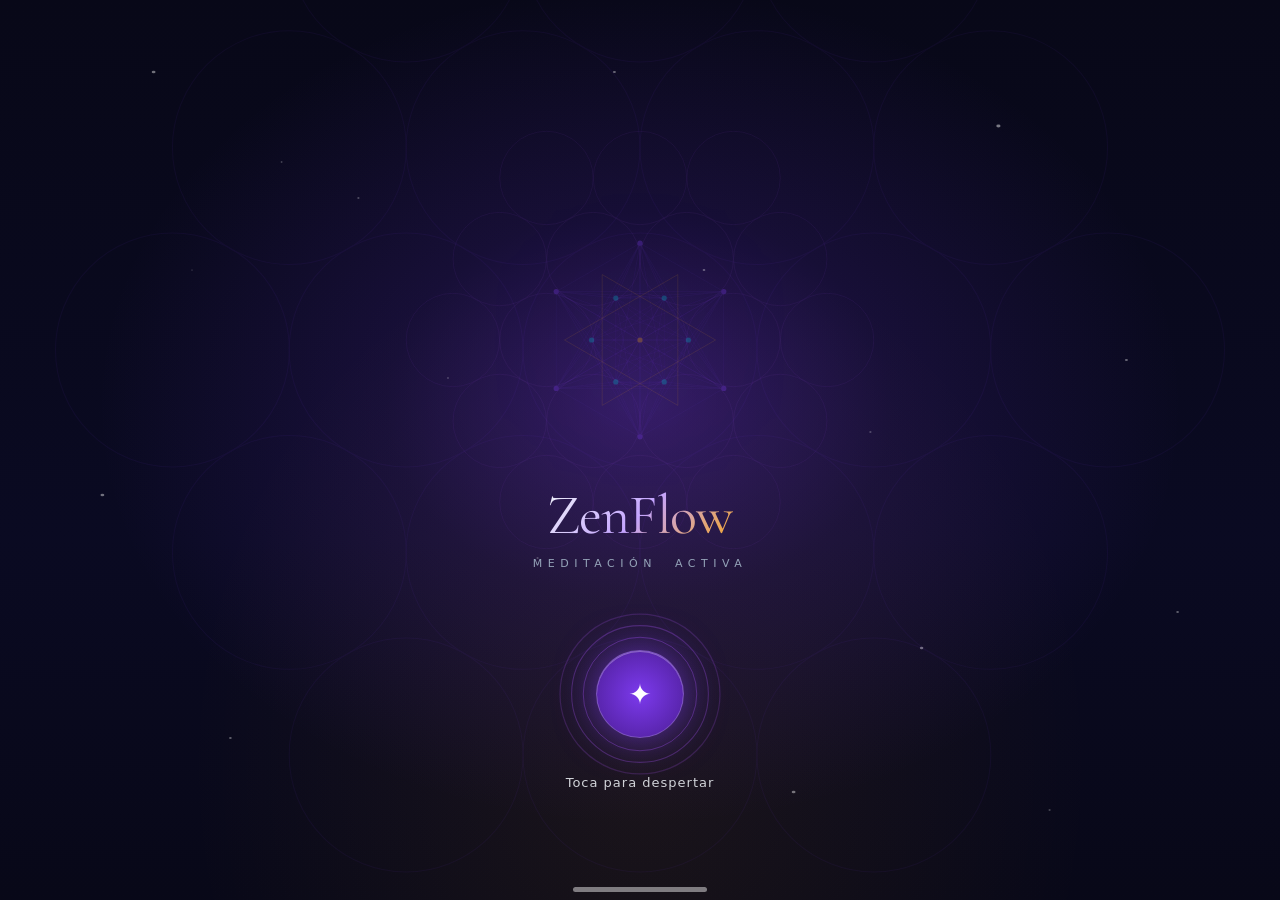
<file: index.html>
<!DOCTYPE html>
<html lang="es">
<head>
  <meta charset="UTF-8">
  <meta name="viewport" content="width=device-width, initial-scale=1.0, viewport-fit=cover">
  <meta name="theme-color" content="#080818">
  <meta name="description" content="ZenFlow — Tu compañero de meditación activa">
  <meta name="apple-mobile-web-app-capable" content="yes">
  <meta name="apple-mobile-web-app-status-bar-style" content="black-translucent">
  <meta name="apple-mobile-web-app-title" content="ZenFlow">
  <meta name="mobile-web-app-capable" content="yes">
  <link rel="manifest" href="manifest.json">
  <link rel="apple-touch-icon" href="icons/icon-192.png">
  <link rel="icon" type="image/svg+xml" href="icons/icon.svg">
  <link rel="preconnect" href="https://fonts.googleapis.com">
  <link rel="preconnect" href="https://fonts.gstatic.com" crossorigin>
  <link href="https://fonts.googleapis.com/css2?family=Cormorant+Garamond:ital,wght@0,300;0,400;0,500;0,600;1,400;1,500&display=swap" rel="stylesheet">
  <title>ZenFlow — Meditación Activa</title>
  <link rel="stylesheet" href="css/style.css">
</head>
<body>

<!-- ============================================================
     SPLASH
     ============================================================ -->
<div id="splash" class="splash">
  <!-- Background gradients via CSS class -->
  <div class="zbg zbg--splash"></div>
  <!-- Stars layer -->
  <svg class="stars-layer" viewBox="0 0 100 100" preserveAspectRatio="none">
    <circle cx="12" cy="8"  r="0.15" fill="#fff" opacity="0.6"/>
    <circle cx="28" cy="22" r="0.09" fill="#fff" opacity="0.5"/>
    <circle cx="78" cy="14" r="0.165" fill="#fff" opacity="0.65"/>
    <circle cx="55" cy="30" r="0.105" fill="#fff" opacity="0.49"/>
    <circle cx="88" cy="40" r="0.12" fill="#fff" opacity="0.54"/>
    <circle cx="8"  cy="55" r="0.15" fill="#fff" opacity="0.6"/>
    <circle cx="42" cy="62" r="0.09" fill="#fff" opacity="0.46"/>
    <circle cx="72" cy="72" r="0.135" fill="#fff" opacity="0.57"/>
    <circle cx="18" cy="82" r="0.105" fill="#fff" opacity="0.5"/>
    <circle cx="62" cy="88" r="0.15" fill="#fff" opacity="0.6"/>
    <circle cx="35" cy="42" r="0.075" fill="#fff" opacity="0.43"/>
    <circle cx="92" cy="68" r="0.105" fill="#fff" opacity="0.5"/>
    <circle cx="22" cy="18" r="0.075" fill="#fff" opacity="0.43"/>
    <circle cx="68" cy="48" r="0.09" fill="#fff" opacity="0.46"/>
    <circle cx="48" cy="8"  r="0.12" fill="#fff" opacity="0.54"/>
    <circle cx="82" cy="90" r="0.09" fill="#fff" opacity="0.46"/>
    <circle cx="15" cy="30" r="0.06" fill="#fff" opacity="0.39"/>
    <circle cx="50" cy="75" r="0.09" fill="#fff" opacity="0.46"/>
  </svg>
  <!-- Flower of Life — subtle background -->
  <div class="fol-wrap fol-splash" id="fol-splash"></div>
  <!-- Mandala + MetatronCube -->
  <div class="splash-geo">
    <div class="splash-mandala-wrap">
      <div class="splash-mandala-svg" id="splash-mandala-svg"></div>
      <div class="splash-metatron-svg anim-rotate-60" id="splash-metatron-svg"></div>
    </div>
  </div>
  <!-- Logo -->
  <div class="splash-logo">
    <div class="splash-title">ZenFlow</div>
    <div class="splash-subtitle">Meditación&nbsp;&nbsp;Activa</div>
  </div>
  <!-- CTA -->
  <div class="splash-cta">
    <button id="btn-despertar" class="cta-btn" aria-label="Iniciar meditación">
      <span class="cta-ring ring-1"></span>
      <span class="cta-ring ring-2"></span>
      <span class="cta-ring ring-3"></span>
      <span class="cta-inner">✦</span>
    </button>
    <div class="cta-label">Toca para despertar</div>
  </div>
  <div class="home-indicator"></div>
</div>

<!-- ============================================================
     APP
     ============================================================ -->
<div id="app" class="app hidden">

  <!-- ── HOME ─────────────────────────────────────── -->
  <div id="screen-home" class="screen active" data-screen="home">
    <div class="screen-scroll">
      <div class="zbg zbg--home"></div>
      <svg class="stars-layer" viewBox="0 0 100 100" preserveAspectRatio="none">
        <circle cx="12" cy="8" r="0.15" fill="#fff" opacity="0.5"/><circle cx="78" cy="14" r="0.165" fill="#fff" opacity="0.55"/>
        <circle cx="88" cy="40" r="0.12" fill="#fff" opacity="0.44"/><circle cx="72" cy="72" r="0.135" fill="#fff" opacity="0.47"/>
        <circle cx="35" cy="42" r="0.075" fill="#fff" opacity="0.38"/><circle cx="92" cy="68" r="0.105" fill="#fff" opacity="0.4"/>
        <circle cx="48" cy="8"  r="0.12" fill="#fff" opacity="0.44"/><circle cx="82" cy="90" r="0.09" fill="#fff" opacity="0.36"/>
      </svg>

      <!-- Header -->
      <header class="home-header">
        <div class="home-header-left">
          <div class="date-label" id="date-label"></div>
          <div class="grad-title grad-title--34" id="greeting"></div>
        </div>
        <div class="home-header-right">
          <button class="settings-btn" id="btn-settings" title="Configuración de voz">
            <svg width="18" height="18" viewBox="0 0 24 24" fill="none">
              <circle cx="12" cy="12" r="3" stroke="currentColor" stroke-width="1.6"/>
              <path d="M19.4 15a1.65 1.65 0 0 0 .33 1.82l.06.06a2 2 0 0 1-2.83 2.83l-.06-.06a1.65 1.65 0 0 0-1.82-.33 1.65 1.65 0 0 0-1 1.51V21a2 2 0 0 1-4 0v-.09A1.65 1.65 0 0 0 9 19.4a1.65 1.65 0 0 0-1.82.33l-.06.06a2 2 0 0 1-2.83-2.83l.06-.06A1.65 1.65 0 0 0 4.68 15a1.65 1.65 0 0 0-1.51-1H3a2 2 0 0 1 0-4h.09A1.65 1.65 0 0 0 4.6 9a1.65 1.65 0 0 0-.33-1.82l-.06-.06a2 2 0 0 1 2.83-2.83l.06.06A1.65 1.65 0 0 0 9 4.68a1.65 1.65 0 0 0 1-1.51V3a2 2 0 0 1 4 0v.09a1.65 1.65 0 0 0 1 1.51 1.65 1.65 0 0 0 1.82-.33l.06-.06a2 2 0 0 1 2.83 2.83l-.06.06A1.65 1.65 0 0 0 19.4 9a1.65 1.65 0 0 0 1.51 1H21a2 2 0 0 1 0 4h-.09a1.65 1.65 0 0 0-1.51 1z" stroke="currentColor" stroke-width="1.6" stroke-linecap="round" stroke-linejoin="round"/>
            </svg>
          </button>
          <button class="streak-pill" id="streak-badge" title="Tu racha">
            <span class="streak-fire">🔥</span>
            <span id="streak-count" class="streak-num">0</span>
          </button>
        </div>
      </header>

      <!-- Sacred geometry centerpiece -->
      <div class="home-geo-wrap">
        <div class="home-geo" id="home-geo">
          <!-- Canvas for audio reactivity -->
          <canvas id="mandala-canvas" class="home-canvas"></canvas>
          <!-- Mandala SVG (semi-transparent layer) -->
          <div class="home-mandala-svg" id="home-mandala-svg"></div>
          <!-- MetatronCube SVG (top layer, slow rotation) -->
          <div class="home-metatron-svg anim-rotate-60" id="home-metatron-svg"></div>
        </div>
        <div class="geo-hint">Toca para resonar</div>
      </div>

      <!-- SOS -->
      <div class="px-22">
        <button class="sos-card" id="btn-sos">
          <div class="sos-icon-wrap">⚡</div>
          <div class="sos-text">
            <div class="sos-title">Alivio Urgente</div>
            <div class="sos-sub">3 min · Respiración de emergencia</div>
          </div>
          <div class="sos-arrow">→</div>
        </button>
      </div>

      <!-- Modo Dormir -->
      <div class="px-22 mt-12">
        <button class="sleep-card" id="btn-sleep-mode">
          <div class="sleep-icon-wrap">🌙</div>
          <div class="sos-text">
            <div class="sos-title">Modo Dormir</div>
            <div class="sos-sub">Sonidos · Temporizador · Yoga Nidra</div>
          </div>
          <div class="sleep-arrow">→</div>
        </button>
      </div>

      <!-- Quick sessions -->
      <div class="px-22 mt-18">
        <div class="section-row">
          <div class="section-label">Sesiones rápidas</div>
          <button class="see-all" data-nav="sessions">Ver todas</button>
        </div>
        <div class="quick-grid" id="quick-grid"></div>
      </div>

      <!-- Ambient sound pills -->
      <div class="mt-18">
        <div class="section-label px-22">Ambiente sonoro</div>
        <div class="ambient-scroll" id="ambient-pills"></div>
      </div>

      <div style="height:16px"></div>
    </div>
  </div>

  <!-- ── SESSIONS ──────────────────────────────────── -->
  <div id="screen-sessions" class="screen" data-screen="sessions">
    <div class="screen-scroll">
      <div class="zbg zbg--sessions"></div>
      <svg class="stars-layer" viewBox="0 0 100 100" preserveAspectRatio="none">
        <circle cx="78" cy="14" r="0.165" fill="#fff" opacity="0.5"/><circle cx="28" cy="22" r="0.09" fill="#fff" opacity="0.4"/>
        <circle cx="88" cy="40" r="0.12" fill="#fff" opacity="0.44"/><circle cx="62" cy="88" r="0.15" fill="#fff" opacity="0.5"/>
      </svg>

      <div class="px-22 pt-8">
        <div class="grad-title grad-title--38">Sesiones</div>
        <div class="page-sub">Elige tu práctica</div>
      </div>

      <div class="filter-row" id="filter-row">
        <button class="filter-pill active" data-filter="all">Todas</button>
        <button class="filter-pill" data-filter="short">Cortas</button>
        <button class="filter-pill" data-filter="long">Largas</button>
        <button class="filter-pill" data-filter="stress">Estrés</button>
      </div>

      <div class="sessions-grid px-22" id="sessions-grid"></div>
      <div style="height:16px"></div>
    </div>
  </div>

  <!-- ── ACTIVE SESSION (fullscreen) ──────────────── -->
  <div id="screen-active" class="screen screen-full" data-screen="active">
    <div class="zbg zbg--session"></div>
    <canvas id="session-bg-canvas" class="session-bg-canvas"></canvas>

    <!-- Mood gate -->
    <div class="mood-gate" id="mood-gate">
      <div class="mood-gate-inner">
        <div class="session-preview-icon" id="session-preview-icon">🧘</div>
        <div class="grad-title grad-title--28" id="session-preview-name"></div>
        <div class="session-preview-desc" id="session-preview-desc"></div>
        <div class="mood-gate-q">
          <div class="mood-q-label">¿Cómo llegas ahora?</div>
          <div class="mood-bar" id="mood-pre"></div>
        </div>
        <button class="btn-start" id="btn-start">Comenzar →</button>
        <button class="btn-voice-config" id="btn-voice-config" title="Configurar voz premium">
          <span id="voice-config-icon">⚙</span> <span id="voice-config-label">Voz</span>
        </button>
      </div>
    </div>

    <!-- Session UI -->
    <div class="session-ui hidden" id="session-ui">
      <button class="btn-close" id="btn-close">
        <svg width="14" height="14" viewBox="0 0 14 14"><path d="M1 1l12 12M13 1L1 13" stroke="#f1f5f9" stroke-width="1.6" stroke-linecap="round"/></svg>
      </button>

      <button class="btn-voice" id="btn-voice" title="Activar/silenciar voz narrada" aria-label="Voz narrada">
        <svg class="ico-voice-on" width="18" height="18" viewBox="0 0 24 24" fill="none">
          <path d="M4 10v4h3l5 4V6L7 10H4z" stroke="currentColor" stroke-width="1.6" stroke-linejoin="round" fill="currentColor" fill-opacity="0.3"/>
          <path d="M16 8c1.5 1.2 2.4 2.6 2.4 4S17.5 14.8 16 16" stroke="currentColor" stroke-width="1.6" stroke-linecap="round"/>
          <path d="M19 5.5c2.3 1.8 3.7 4 3.7 6.5s-1.4 4.7-3.7 6.5" stroke="currentColor" stroke-width="1.6" stroke-linecap="round"/>
        </svg>
        <svg class="ico-voice-off hidden" width="18" height="18" viewBox="0 0 24 24" fill="none">
          <path d="M4 10v4h3l5 4V6L7 10H4z" stroke="currentColor" stroke-width="1.6" stroke-linejoin="round" fill="currentColor" fill-opacity="0.3"/>
          <path d="M16 9l5 6M21 9l-5 6" stroke="currentColor" stroke-width="1.6" stroke-linecap="round"/>
        </svg>
      </button>

      <div class="session-top-bar">
        <div class="session-name-label" id="active-session-name"></div>
        <div class="prog-track">
          <div class="prog-fill" id="prog-fill"></div>
        </div>
      </div>

      <!-- Flower of Life backdrop (inscribed in breath zone) -->
      <div class="fol-session-wrap" id="fol-session"></div>

      <div class="breath-zone">
        <div class="breath-outer" id="breath-outer">
          <!-- MetatronCube inscribed inside circle -->
          <div class="breath-metatron" id="breath-metatron"></div>
          <div class="breath-circle" id="breath-circle">
            <div class="breath-highlight"></div>
            <div class="breath-phase" id="breath-phase">INHALA</div>
            <div class="breath-num" id="breath-num">4</div>
          </div>
        </div>
      </div>

      <div class="instruction-card" id="instruction-card">
        <p class="instruction-text" id="instruction-text"></p>
      </div>

      <!-- Circular timer -->
      <div class="timer-wrap">
        <svg class="timer-svg" viewBox="0 0 100 100">
          <defs>
            <linearGradient id="timerGrad" x1="0%" y1="0%" x2="100%" y2="100%">
              <stop offset="0%" stop-color="#7c3aed"/>
              <stop offset="100%" stop-color="#06b6d4"/>
            </linearGradient>
          </defs>
          <circle class="timer-track" cx="50" cy="50" r="44"/>
          <circle class="timer-arc" id="timer-arc" cx="50" cy="50" r="44"
            stroke-dasharray="276.46" stroke-dashoffset="0"
            transform="rotate(-90 50 50)"/>
          <text x="50" y="47" text-anchor="middle" class="timer-time" id="timer-text">0:00</text>
          <text x="50" y="62" text-anchor="middle" class="timer-restante">RESTANTE</text>
        </svg>
      </div>

      <!-- Controls -->
      <div class="session-controls">
        <button class="ctrl-play" id="btn-pause-session" title="Pausar/Reanudar">
          <svg width="18" height="18" viewBox="0 0 18 18"><rect x="2" y="2" width="4.5" height="14" rx="1" fill="#fff"/><rect x="11.5" y="2" width="4.5" height="14" rx="1" fill="#fff"/></svg>
        </button>
        <div class="audio-bars-pill">
          <canvas id="viz-canvas" width="180" height="36"></canvas>
        </div>
        <button class="ctrl-skip" id="btn-skip-step" title="Siguiente paso">
          <svg width="16" height="16" viewBox="0 0 16 16"><path d="M2 2l8 6-8 6V2z" fill="#f1f5f9"/><rect x="11.5" y="2" width="2.5" height="12" rx="0.5" fill="#f1f5f9"/></svg>
        </button>
      </div>
    </div>

    <!-- Session complete -->
    <div class="session-complete hidden" id="session-complete">
      <canvas id="confetti-canvas" class="confetti-canvas"></canvas>
      <!-- Metatron behind modal -->
      <div class="complete-metatron" id="complete-metatron"></div>
      <div class="complete-modal">
        <div class="complete-emoji">🙏</div>
        <div class="grad-title grad-title--32">¡Sesión completada!</div>
        <div class="complete-sub">Has cultivado un momento de paz</div>
        <div class="complete-stats">
          <div class="cstat">
            <div class="cstat-num grad-gold" id="c-minutes">0</div>
            <div class="cstat-lbl">MINUTOS</div>
          </div>
          <div class="cstat-sep"></div>
          <div class="cstat">
            <div class="cstat-num grad-gold" id="c-streak">0</div>
            <div class="cstat-lbl">DÍAS SEGUIDOS</div>
          </div>
        </div>
        <div class="mood-q-label italic mt-22">¿Cómo te sientes ahora?</div>
        <div class="mood-bar mt-12" id="mood-post"></div>
        <div class="mood-result hidden" id="mood-result"></div>
        <button class="btn-continue" id="btn-finish">Continuar ✨</button>
      </div>
    </div>
  </div>

  <!-- ── SOUNDS ─────────────────────────────────────── -->
  <div id="screen-sounds" class="screen" data-screen="sounds">
    <div class="screen-scroll">
      <div class="zbg zbg--sounds"></div>
      <svg class="stars-layer" viewBox="0 0 100 100" preserveAspectRatio="none">
        <circle cx="55" cy="30" r="0.105" fill="#fff" opacity="0.44"/><circle cx="18" cy="82" r="0.105" fill="#fff" opacity="0.4"/>
        <circle cx="92" cy="68" r="0.105" fill="#fff" opacity="0.4"/><circle cx="48" cy="8" r="0.12" fill="#fff" opacity="0.44"/>
      </svg>

      <div class="px-22 pt-8">
        <div class="grad-title grad-title--38">Sonidos</div>
        <div class="page-sub">Crea tu propio ambiente</div>
      </div>

      <!-- Freq visualizer -->
      <div class="freq-viz-wrap">
        <div class="freq-viz-svg" id="freq-viz-svg"></div>
      </div>

      <!-- Nature grid -->
      <div class="px-22">
        <div class="section-label mb-8">Naturaleza &amp; Ambiente</div>
        <div class="nature-grid" id="sounds-grid"></div>
      </div>

      <!-- Binaural -->
      <div class="px-22 mt-12">
        <div class="binaural-header">
          <div class="section-label">Beats binaurales</div>
          <div class="binaural-pill">🎧 Usa auriculares</div>
        </div>
        <div class="binaural-list" id="binaural-grid"></div>
      </div>

      <!-- Volume -->
      <div class="px-22 mt-12">
        <div class="vol-header">
          <div class="section-label">Volumen maestro</div>
          <div class="vol-pct" id="vol-pct">70%</div>
        </div>
        <div class="vol-track-wrap">
          <div class="vol-track">
            <div class="vol-fill" id="vol-fill" style="width:70%"></div>
            <div class="vol-thumb" id="vol-thumb" style="left:calc(70% - 9px)"></div>
          </div>
          <input type="range" id="master-vol" class="vol-input" min="0" max="100" value="70">
        </div>
      </div>

      <div style="height:24px"></div>
    </div>
  </div>

  <!-- ── PROGRESS ───────────────────────────────────── -->
  <div id="screen-progress" class="screen" data-screen="progress">
    <div class="screen-scroll">
      <div class="zbg zbg--progress"></div>
      <svg class="stars-layer" viewBox="0 0 100 100" preserveAspectRatio="none">
        <circle cx="12" cy="8" r="0.15" fill="#fff" opacity="0.5"/><circle cx="62" cy="88" r="0.15" fill="#fff" opacity="0.5"/>
        <circle cx="42" cy="62" r="0.09" fill="#fff" opacity="0.4"/><circle cx="82" cy="90" r="0.09" fill="#fff" opacity="0.36"/>
      </svg>

      <div class="px-22 pt-8">
        <div class="grad-title grad-title--38">Tu Progreso</div>
        <div class="page-sub" id="progress-subtitle">Mayo · Una práctica constante</div>
      </div>

      <div class="stats-grid px-22 mt-18">
        <div class="stat-card">
          <div class="stat-card-top"><div class="section-label">Racha</div><span class="stat-ico">🔥</span></div>
          <div class="stat-num grad-gold-violet" id="p-streak">0</div>
          <div class="stat-sub">días</div>
        </div>
        <div class="stat-card">
          <div class="stat-card-top"><div class="section-label">Minutos</div><span class="stat-ico">⏱</span></div>
          <div class="stat-num grad-gold-violet" id="p-time">0</div>
          <div class="stat-sub">totales</div>
        </div>
        <div class="stat-card">
          <div class="stat-card-top"><div class="section-label">Sesiones</div><span class="stat-ico">🧘</span></div>
          <div class="stat-num grad-gold-violet" id="p-sessions">0</div>
          <div class="stat-sub">completas</div>
        </div>
        <div class="stat-card">
          <div class="stat-card-top"><div class="section-label">Ánimo</div><span class="stat-ico">😌</span></div>
          <div class="stat-num grad-gold-violet" id="p-mood">—</div>
          <div class="stat-sub">este mes</div>
        </div>
      </div>

      <div class="px-22 mt-18">
        <div class="section-label mb-10">Logros</div>
        <div class="badges-grid" id="achievements-grid"></div>
      </div>

      <div class="px-22 mt-18">
        <div class="section-label mb-10">Historial reciente</div>
        <div class="history-list" id="history-list">
          <div class="empty-msg">Aún no hay sesiones. ¡Empieza hoy!</div>
        </div>
      </div>

      <div style="height:24px"></div>
    </div>
  </div>

  <!-- ── SLEEP MODE (fullscreen overlay) ────────────── -->
  <div id="screen-sleep" class="screen screen-full sleep-screen" data-screen="sleep">
    <div class="zbg zbg--sleep"></div>
    <svg class="stars-layer stars-dense" viewBox="0 0 100 100" preserveAspectRatio="none">
      <circle cx="8"  cy="6"  r="0.12" fill="#fff" opacity="0.5"/>
      <circle cx="22" cy="14" r="0.08" fill="#fff" opacity="0.4"/>
      <circle cx="38" cy="9"  r="0.15" fill="#fff" opacity="0.6"/>
      <circle cx="55" cy="18" r="0.09" fill="#fff" opacity="0.45"/>
      <circle cx="72" cy="7"  r="0.13" fill="#fff" opacity="0.55"/>
      <circle cx="88" cy="16" r="0.10" fill="#fff" opacity="0.5"/>
      <circle cx="14" cy="28" r="0.07" fill="#fff" opacity="0.35"/>
      <circle cx="42" cy="32" r="0.11" fill="#fff" opacity="0.5"/>
      <circle cx="65" cy="38" r="0.08" fill="#fff" opacity="0.4"/>
      <circle cx="92" cy="44" r="0.12" fill="#fff" opacity="0.55"/>
      <circle cx="6"  cy="55" r="0.10" fill="#fff" opacity="0.45"/>
      <circle cx="28" cy="62" r="0.07" fill="#fff" opacity="0.35"/>
      <circle cx="48" cy="58" r="0.13" fill="#fff" opacity="0.6"/>
      <circle cx="72" cy="65" r="0.09" fill="#fff" opacity="0.45"/>
      <circle cx="86" cy="72" r="0.08" fill="#fff" opacity="0.4"/>
      <circle cx="18" cy="78" r="0.11" fill="#fff" opacity="0.5"/>
      <circle cx="38" cy="85" r="0.07" fill="#fff" opacity="0.35"/>
      <circle cx="58" cy="92" r="0.12" fill="#fff" opacity="0.55"/>
      <circle cx="80" cy="88" r="0.09" fill="#fff" opacity="0.45"/>
      <circle cx="95" cy="95" r="0.10" fill="#fff" opacity="0.5"/>
    </svg>

    <!-- Cerrar -->
    <button class="btn-close sleep-close" id="btn-sleep-close" aria-label="Cerrar">
      <svg width="14" height="14" viewBox="0 0 14 14"><path d="M1 1l12 12M13 1L1 13" stroke="#f1f5f9" stroke-width="1.6" stroke-linecap="round"/></svg>
    </button>

    <div class="sleep-scroll">
      <!-- Header -->
      <div class="sleep-header">
        <div class="sleep-moon" id="sleep-moon">🌙</div>
        <div class="grad-title grad-title--32">Buenas noches</div>
        <div class="sleep-sub" id="sleep-sub">Elige cómo quieres dormir hoy</div>
      </div>

      <!-- Mezclas de sonido -->
      <div class="px-22 mt-22">
        <div class="section-label mb-10">Mezclas para dormir</div>
        <div class="sleep-mix-grid" id="sleep-mix-grid"></div>
      </div>

      <!-- Temporizador -->
      <div class="px-22 mt-22">
        <div class="section-label mb-10">Temporizador de apagado</div>
        <div class="sleep-timer-row" id="sleep-timer-row">
          <button class="sleep-timer-pill" data-mins="0">∞</button>
          <button class="sleep-timer-pill" data-mins="15">15</button>
          <button class="sleep-timer-pill active" data-mins="30">30</button>
          <button class="sleep-timer-pill" data-mins="45">45</button>
          <button class="sleep-timer-pill" data-mins="60">60</button>
          <button class="sleep-timer-pill" data-mins="90">90</button>
        </div>
        <div class="sleep-timer-hint">Los sonidos se desvanecerán suavemente en el último minuto</div>
        <div class="sleep-countdown hidden" id="sleep-countdown">
          <span class="sleep-countdown-icon">⏳</span>
          <span class="sleep-countdown-text" id="sleep-countdown-text">--:--</span>
        </div>
      </div>

      <!-- Sesiones guiadas -->
      <div class="px-22 mt-22">
        <div class="section-label mb-10">Sesiones guiadas</div>
        <div class="sleep-sessions">
          <button class="sleep-session-card" data-session="yoganidra">
            <span class="sleep-session-icon">🌌</span>
            <div class="sleep-session-info">
              <span class="sleep-session-name">Yoga Nidra</span>
              <span class="sleep-session-meta">25 min · Sueño consciente</span>
            </div>
            <span class="sleep-session-arrow">→</span>
          </button>
          <button class="sleep-session-card" data-session="cuento">
            <span class="sleep-session-icon">📖</span>
            <div class="sleep-session-info">
              <span class="sleep-session-name">Cuento para dormir</span>
              <span class="sleep-session-meta">15 min · Visualización</span>
            </div>
            <span class="sleep-session-arrow">→</span>
          </button>
          <button class="sleep-session-card" data-session="sueno">
            <span class="sleep-session-icon">🌙</span>
            <div class="sleep-session-info">
              <span class="sleep-session-name">Sueño profundo</span>
              <span class="sleep-session-meta">20 min · Relajación guiada</span>
            </div>
            <span class="sleep-session-arrow">→</span>
          </button>
        </div>
      </div>

      <div style="height:32px"></div>
    </div>
  </div>

  <!-- ── SETTINGS MODAL ───────────────────────────────── -->
  <div id="settings-modal" class="settings-modal hidden" role="dialog" aria-modal="true" aria-label="Configuración de voz">
    <div class="settings-backdrop" id="settings-backdrop"></div>
    <div class="settings-sheet">
      <div class="settings-header">
        <div class="settings-title">Voz narrada</div>
        <button class="settings-close" id="btn-settings-close" aria-label="Cerrar">
          <svg width="18" height="18" viewBox="0 0 24 24" fill="none">
            <path d="M18 6L6 18M6 6l12 12" stroke="currentColor" stroke-width="1.8" stroke-linecap="round"/>
          </svg>
        </button>
      </div>

      <div class="settings-section">
        <div class="settings-label">API Key de ElevenLabs</div>
        <div class="settings-hint">Voz humana y natural. Sin key usa la voz del sistema. <br><a class="settings-link" href="https://elevenlabs.io" target="_blank" rel="noopener">Crear cuenta gratis →</a></div>
        <input type="password" id="el-api-key-input" class="settings-input" placeholder="sk_xxxxxxxxxxxxxxxx" autocomplete="off" spellcheck="false">
      </div>

      <div class="settings-section">
        <div class="settings-label">ID de voz <span class="settings-optional">(opcional)</span></div>
        <div class="settings-hint">ID de tu voz en ElevenLabs. Por defecto: Sarah.</div>
        <input type="text" id="el-voice-id-input" class="settings-input" placeholder="EXAVITQu4vr4xnSDxMaL" autocomplete="off" spellcheck="false">
      </div>

      <div class="settings-actions">
        <button id="btn-test-voice" class="btn-test-voice">Probar voz</button>
        <button id="btn-save-settings" class="btn-save-settings">Guardar</button>
      </div>

      <div id="settings-status" class="settings-status hidden"></div>
    </div>
  </div>

  <!-- ── BOTTOM NAV (pill) ──────────────────────────── -->
  <nav class="bottom-nav-pill" id="bottom-nav">
    <button class="nav-item active" data-nav="home">
      <div class="nav-item-active-bar"></div>
      <svg width="22" height="22" viewBox="0 0 24 24" fill="none">
        <path d="M3 11l9-7 9 7v10a1 1 0 01-1 1h-5v-7H9v7H4a1 1 0 01-1-1V11z" stroke="currentColor" stroke-width="1.6" stroke-linejoin="round"/>
      </svg>
      <span>Inicio</span>
    </button>
    <button class="nav-item" data-nav="sessions">
      <div class="nav-item-active-bar"></div>
      <svg width="22" height="22" viewBox="0 0 24 24" fill="none">
        <circle cx="12" cy="12" r="9" stroke="currentColor" stroke-width="1.6"/>
        <circle cx="12" cy="12" r="3.2" stroke="currentColor" stroke-width="1.6"/>
      </svg>
      <span>Sesiones</span>
    </button>
    <button class="nav-item" data-nav="sounds">
      <div class="nav-item-active-bar"></div>
      <svg width="22" height="22" viewBox="0 0 24 24" fill="none">
        <path d="M4 10v4h3l5 4V6L7 10H4z" stroke="currentColor" stroke-width="1.6" stroke-linejoin="round"/>
        <path d="M16 8c1.5 1.2 2.4 2.6 2.4 4S17.5 14.8 16 16" stroke="currentColor" stroke-width="1.6" stroke-linecap="round"/>
      </svg>
      <span>Sonidos</span>
    </button>
    <button class="nav-item" data-nav="progress">
      <div class="nav-item-active-bar"></div>
      <svg width="22" height="22" viewBox="0 0 24 24" fill="none">
        <path d="M4 18l5-6 4 3 7-9" stroke="currentColor" stroke-width="1.6" stroke-linejoin="round" stroke-linecap="round"/>
      </svg>
      <span>Progreso</span>
    </button>
  </nav>

</div><!-- /app -->

<script src="js/audio.js"></script>
<script src="js/voice.js"></script>
<script src="js/animations.js"></script>
<script src="js/sessions.js"></script>
<script src="js/tracker.js"></script>
<script src="js/app.js"></script>
</body>
</html>
</file>
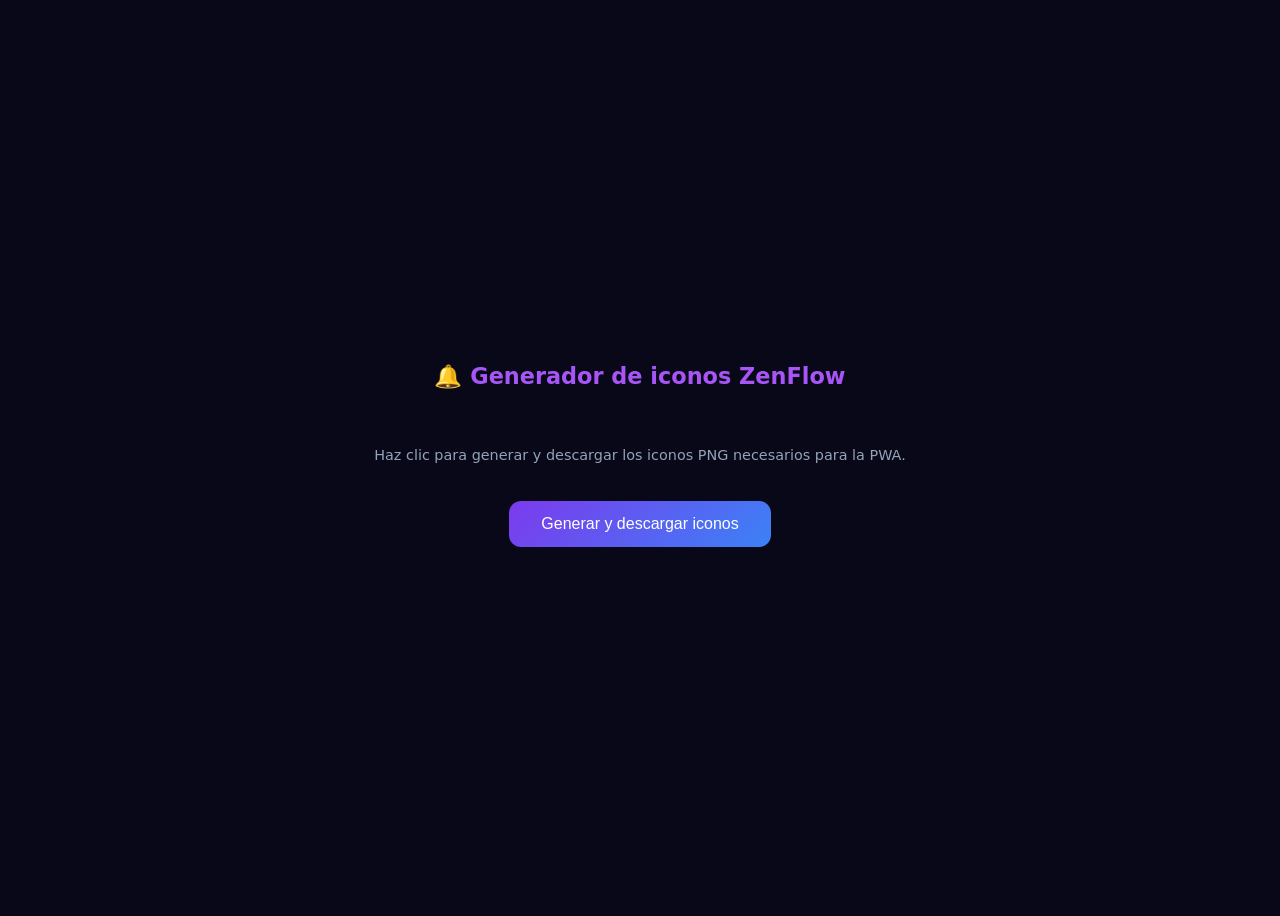
<file: icons/generate-icons.html>
<!DOCTYPE html>
<html lang="es">
<head>
  <meta charset="UTF-8">
  <title>Generar iconos ZenFlow</title>
  <style>
    body { font-family: system-ui; background: #080818; color: #f1f5f9; display: flex; flex-direction: column; align-items: center; justify-content: center; min-height: 100vh; gap: 24px; }
    h2 { font-size: 1.4rem; color: #a855f7; }
    p  { color: #94a3b8; font-size: 0.9rem; }
    button { padding: 14px 32px; background: linear-gradient(135deg,#7c3aed,#3b82f6); color: white; border: none; border-radius: 12px; font-size: 1rem; cursor: pointer; }
    canvas { display: none; }
    .links { display: flex; gap: 16px; }
    a { color: #7c3aed; }
  </style>
</head>
<body>
  <h2>🔔 Generador de iconos ZenFlow</h2>
  <p>Haz clic para generar y descargar los iconos PNG necesarios para la PWA.</p>
  <button onclick="generate()">Generar y descargar iconos</button>
  <div class="links" id="links"></div>
  <canvas id="c"></canvas>

  <script>
    function drawIcon(ctx, size) {
      const cx = size / 2, cy = size / 2;
      const r = size * 0.42;

      // Fondo
      const bgGrad = ctx.createRadialGradient(cx, cy, 0, cx, cy, size * 0.7);
      bgGrad.addColorStop(0, '#1a0a2e');
      bgGrad.addColorStop(1, '#080818');
      ctx.fillStyle = bgGrad;
      roundRect(ctx, 0, 0, size, size, size * 0.23);
      ctx.fill();

      // Glow
      const glow = ctx.createRadialGradient(cx, cy, 0, cx, cy, r * 1.4);
      glow.addColorStop(0, 'rgba(124,58,237,0.5)');
      glow.addColorStop(1, 'rgba(124,58,237,0)');
      ctx.fillStyle = glow;
      ctx.beginPath();
      ctx.arc(cx, cy, r * 1.4, 0, Math.PI * 2);
      ctx.fill();

      // Anillos
      [r * 1.3, r, r * 0.72].forEach((rad, i) => {
        ctx.beginPath();
        ctx.arc(cx, cy, rad, 0, Math.PI * 2);
        ctx.strokeStyle = `rgba(124,58,237,${0.45 - i * 0.1})`;
        ctx.lineWidth = size * 0.006;
        ctx.stroke();
      });

      // Pétalos
      for (let p = 0; p < 8; p++) {
        ctx.save();
        ctx.translate(cx, cy);
        ctx.rotate((p / 8) * Math.PI * 2);
        ctx.beginPath();
        ctx.ellipse(r * 0.5, 0, r * 0.5, r * 0.18, 0, 0, Math.PI * 2);
        ctx.fillStyle = `rgba(${p % 2 === 0 ? '124,58,237' : '168,85,247'},${p % 2 === 0 ? 0.35 : 0.28})`;
        ctx.fill();
        ctx.restore();
      }

      // Cruz
      ctx.strokeStyle = 'rgba(245,166,35,0.25)';
      ctx.lineWidth = size * 0.003;
      ctx.beginPath(); ctx.moveTo(cx, cy - r * 1.3); ctx.lineTo(cx, cy + r * 1.3); ctx.stroke();
      ctx.beginPath(); ctx.moveTo(cx - r * 1.3, cy); ctx.lineTo(cx + r * 1.3, cy); ctx.stroke();

      // Puntos cardinales
      [[cx, cy - r * 1.3],[cx + r * 1.3, cy],[cx, cy + r * 1.3],[cx - r * 1.3, cy]].forEach(([x,y],i) => {
        ctx.beginPath();
        ctx.arc(x, y, size * 0.018, 0, Math.PI * 2);
        ctx.fillStyle = `rgba(245,166,35,${i%2===0?0.9:0.6})`;
        ctx.fill();
      });

      // Centro
      const cGrad = ctx.createRadialGradient(cx, cy, 0, cx, cy, r * 0.2);
      cGrad.addColorStop(0, 'rgba(245,166,35,0.9)');
      cGrad.addColorStop(1, 'rgba(124,58,237,0.6)');
      ctx.beginPath();
      ctx.arc(cx, cy, r * 0.25, 0, Math.PI * 2);
      ctx.fillStyle = 'rgba(124,58,237,0.5)';
      ctx.strokeStyle = 'rgba(245,166,35,0.7)';
      ctx.lineWidth = size * 0.005;
      ctx.fill();
      ctx.stroke();

      ctx.beginPath();
      ctx.arc(cx, cy, r * 0.12, 0, Math.PI * 2);
      ctx.fillStyle = 'rgba(245,166,35,0.9)';
      ctx.fill();

      ctx.beginPath();
      ctx.arc(cx, cy, r * 0.05, 0, Math.PI * 2);
      ctx.fillStyle = 'rgba(255,255,255,0.95)';
      ctx.fill();
    }

    function roundRect(ctx, x, y, w, h, r) {
      ctx.beginPath();
      ctx.moveTo(x + r, y);
      ctx.lineTo(x + w - r, y);
      ctx.quadraticCurveTo(x + w, y, x + w, y + r);
      ctx.lineTo(x + w, y + h - r);
      ctx.quadraticCurveTo(x + w, y + h, x + w - r, y + h);
      ctx.lineTo(x + r, y + h);
      ctx.quadraticCurveTo(x, y + h, x, y + h - r);
      ctx.lineTo(x, y + r);
      ctx.quadraticCurveTo(x, y, x + r, y);
      ctx.closePath();
    }

    function generate() {
      const canvas = document.getElementById('c');
      const linksEl = document.getElementById('links');
      linksEl.innerHTML = '';
      [192, 512].forEach(size => {
        canvas.width = size;
        canvas.height = size;
        const ctx = canvas.getContext('2d');
        drawIcon(ctx, size);
        const link = document.createElement('a');
        link.download = `icon-${size}.png`;
        link.href = canvas.toDataURL('image/png');
        link.textContent = `⬇ Descargar icon-${size}.png`;
        link.style.padding = '10px 20px';
        link.style.background = 'rgba(124,58,237,0.2)';
        link.style.borderRadius = '8px';
        link.click();
        linksEl.appendChild(link);
      });
    }
  </script>
</body>
</html>
</file>
<file: css/style.css>
/* ============================================================
   ZENFLOW — Design System (Claude Design handoff)
   ============================================================ */

/* ── Fuente ─────────────────────────────────────────────── */
@import url('https://fonts.googleapis.com/css2?family=Cormorant+Garamond:ital,wght@0,300;0,400;0,500;0,600;1,400;1,500&display=swap');

/* ── Tokens ─────────────────────────────────────────────── */
:root {
  --bg1:          #080818;
  --bg2:          #0f0f2e;
  --violet:       #7c3aed;
  --violet-lite:  #a855f7;
  --gold:         #f5a623;
  --teal:         #06b6d4;
  --text:         #f1f5f9;
  --text-muted:   #94a3b8;
  --glass:        rgba(255,255,255,0.05);
  --glass-border: rgba(255,255,255,0.12);
  --serif:        'Cormorant Garamond', Georgia, 'Times New Roman', serif;
  --sans:         -apple-system, BlinkMacSystemFont, 'SF Pro Display', system-ui, sans-serif;

  --nav-h:        88px; /* pill height + gap from bottom */
  --safe-top:     env(safe-area-inset-top, 0px);
  --safe-bottom:  env(safe-area-inset-bottom, 0px);
}

/* ── Reset ──────────────────────────────────────────────── */
*, *::before, *::after { box-sizing: border-box; margin: 0; padding: 0; }
html { height: 100%; overflow: hidden; }
body {
  height: 100%;
  background: var(--bg1);
  color: var(--text);
  font-family: var(--sans);
  -webkit-font-smoothing: antialiased;
  overflow: hidden;
  user-select: none;
  -webkit-tap-highlight-color: transparent;
}
button { border: none; background: none; cursor: pointer; color: inherit; font: inherit; }
input  { color: inherit; font: inherit; }
svg    { display: block; }

/* ── Utilities ──────────────────────────────────────────── */
.hidden   { display: none !important; }
.px-22    { padding-left: 22px; padding-right: 22px; }
.pt-8     { padding-top: 8px; }
.mt-12    { margin-top: 12px; }
.mt-18    { margin-top: 18px; }
.mt-22    { margin-top: 22px; }
.mb-8     { margin-bottom: 8px; }
.mb-10    { margin-bottom: 10px; }
.italic   { font-style: italic; }

/* ── Shared background layers ───────────────────────────── */
.zbg {
  position: absolute; inset: 0; pointer-events: none; z-index: 0;
}
.zbg::after {
  content: '';
  position: absolute; inset: 0;
  background: linear-gradient(180deg, #080818 0%, #0a0a22 60%, #080818 100%);
}
.zbg--splash::before { content: '';position:absolute;inset:0;
  background:
    radial-gradient(ellipse at 50% 45%, rgba(124,58,237,0.35) 0%, rgba(124,58,237,0.12) 28%, rgba(8,8,24,0) 60%),
    radial-gradient(ellipse at 50% 85%, rgba(245,166,35,0.08) 0%, rgba(8,8,24,0) 50%); z-index:1; }
.zbg--home::before   { content:'';position:absolute;inset:0;
  background:
    radial-gradient(ellipse at 80%   0%, rgba(124,58,237,0.22) 0%, rgba(8,8,24,0) 50%),
    radial-gradient(ellipse at  0% 100%, rgba(6,182,212,0.10)  0%, rgba(8,8,24,0) 50%); z-index:1; }
.zbg--sessions::before { content:'';position:absolute;inset:0;
  background: radial-gradient(ellipse at 50% 0%, rgba(124,58,237,0.22) 0%, rgba(8,8,24,0) 55%); z-index:1; }
.zbg--session::before  { content:'';position:absolute;inset:0;
  background:
    radial-gradient(ellipse at 30% 25%, rgba(124,58,237,0.30) 0%, rgba(8,8,24,0) 55%),
    radial-gradient(ellipse at 75% 75%, rgba(6,182,212,0.18)  0%, rgba(8,8,24,0) 50%); z-index:1; }
.zbg--sounds::before   { content:'';position:absolute;inset:0;
  background:
    radial-gradient(ellipse at 50% 25%, rgba(6,182,212,0.18)  0%, rgba(8,8,24,0) 55%),
    radial-gradient(ellipse at 20% 90%, rgba(124,58,237,0.18) 0%, rgba(8,8,24,0) 55%); z-index:1; }
.zbg--progress::before { content:'';position:absolute;inset:0;
  background:
    radial-gradient(ellipse at   0%   0%, rgba(245,166,35,0.12) 0%, rgba(8,8,24,0) 50%),
    radial-gradient(ellipse at 100% 100%, rgba(124,58,237,0.18) 0%, rgba(8,8,24,0) 55%); z-index:1; }
.zbg--complete::before { content:'';position:absolute;inset:0;
  background: radial-gradient(ellipse at 50% 50%, rgba(124,58,237,0.28) 0%, rgba(8,8,24,0.85) 55%, rgba(8,8,24,0.95) 80%); z-index:1; }

.stars-layer {
  position: absolute; inset: 0; width: 100%; height: 100%;
  opacity: 0.7; pointer-events: none; z-index: 1;
}

/* ── Typography atoms ───────────────────────────────────── */
.grad-title {
  font-family: var(--serif);
  font-weight: 500;
  letter-spacing: -0.5px;
  line-height: 1.1;
  background: linear-gradient(135deg, #f1f5f9 0%, #c8b4ff 55%, #a855f7 100%);
  -webkit-background-clip: text;
  -webkit-text-fill-color: transparent;
  background-clip: text;
}
.grad-title--28 { font-size: 28px; }
.grad-title--32 { font-size: 32px; }
.grad-title--34 { font-size: 34px; }
.grad-title--38 { font-size: 38px; }
.grad-gold {
  background: linear-gradient(135deg, #f5a623, #a855f7);
  -webkit-background-clip: text; -webkit-text-fill-color: transparent; background-clip: text;
}
.grad-gold-violet {
  background: linear-gradient(135deg, #f5a623 0%, #a855f7 100%);
  -webkit-background-clip: text; -webkit-text-fill-color: transparent; background-clip: text;
}

.section-label {
  font-family: var(--sans);
  font-size: 11px; font-weight: 600;
  letter-spacing: 2.2px; text-transform: uppercase;
  color: var(--text-muted);
}
.page-sub {
  font-family: var(--sans); font-size: 14px;
  color: var(--text-muted); margin-top: 6px;
}

/* ── GlassCard ──────────────────────────────────────────── */
.glass-card {
  background: var(--glass);
  border: 1px solid var(--glass-border);
  backdrop-filter: blur(20px) saturate(140%);
  -webkit-backdrop-filter: blur(20px) saturate(140%);
  border-radius: 20px;
  box-shadow: 0 6px 24px rgba(0,0,0,0.35);
}

/* ── Animations ─────────────────────────────────────────── */
@keyframes rotate-60  { to { transform: rotate(360deg);  } }
@keyframes rotate-30r { to { transform: rotate(-360deg); } }
@keyframes pulse-ring {
  0%   { transform: scale(0.8); opacity: 0.5; }
  100% { transform: scale(1.4); opacity: 0; }
}
@keyframes cta-breathe {
  0%, 100% { transform: scale(1); }
  50%       { transform: scale(1.04); }
}
@keyframes breath-in {
  from { transform: scale(0.88); box-shadow: 0 0 30px rgba(124,58,237,0.3), inset 0 0 20px rgba(124,58,237,0.15); }
  to   { transform: scale(1.08); box-shadow: 0 0 80px rgba(124,58,237,0.6), inset 0 2px 12px rgba(255,255,255,0.25), inset 0 -20px 40px rgba(6,182,212,0.4); }
}
@keyframes breath-hold {
  from, to { transform: scale(1.08); }
}
@keyframes breath-out {
  from { transform: scale(1.08); box-shadow: 0 0 80px rgba(124,58,237,0.6); }
  to   { transform: scale(0.88); box-shadow: 0 0 30px rgba(124,58,237,0.3); }
}
@keyframes fade-up {
  from { opacity: 0; transform: translateY(20px); }
  to   { opacity: 1; transform: translateY(0); }
}
@keyframes slide-up {
  from { opacity: 0; transform: translateY(40px); }
  to   { opacity: 1; transform: translateY(0); }
}
@keyframes pulse-opacity {
  0%, 100% { opacity: 0.4; }
  50%       { opacity: 0.9; }
}
@keyframes glow-pulse {
  0%, 100% { opacity: 0.5; }
  50%       { opacity: 1; }
}

.anim-rotate-60  { animation: rotate-60  60s linear infinite; }
.anim-rotate-30r { animation: rotate-30r 30s linear infinite; }

/* ── SPLASH ─────────────────────────────────────────────── */
.splash {
  position: fixed; inset: 0;
  background: var(--bg1);
  display: flex; flex-direction: column;
  align-items: center; justify-content: center;
  z-index: 1000;
  transition: opacity 0.8s ease, transform 0.8s ease;
}
.splash.fade-out { opacity: 0; transform: scale(1.04); pointer-events: none; }

.fol-wrap {
  position: absolute; inset: 0;
  display: flex; align-items: center; justify-content: center;
  pointer-events: none; z-index: 1;
}
.fol-splash { padding-bottom: 200px; }
.fol-wrap svg { opacity: 0.06; }

.splash-geo {
  position: absolute; inset: 0;
  display: flex; align-items: center; justify-content: center;
  padding-bottom: 220px; z-index: 2;
}
.splash-mandala-wrap {
  position: relative; width: 280px; height: 280px;
  display: flex; align-items: center; justify-content: center;
  filter: drop-shadow(0 0 40px rgba(124,58,237,0.55));
}
.splash-mandala-svg {
  position: absolute; inset: 0;
  display: flex; align-items: center; justify-content: center;
  opacity: 0.55;
}
.splash-metatron-svg {
  position: relative; z-index: 1;
  display: flex; align-items: center; justify-content: center;
}

.splash-logo {
  position: absolute;
  bottom: 330px; left: 0; right: 0;
  display: flex; flex-direction: column; align-items: center;
  gap: 14px; z-index: 3;
  animation: fade-up 1.2s ease both;
}
.splash-title {
  font-family: var(--serif); font-weight: 400; font-size: 56px;
  letter-spacing: -1px; line-height: 1;
  background: linear-gradient(135deg, #f1f5f9 0%, #c4a4ff 50%, #f5a623 100%);
  -webkit-background-clip: text; -webkit-text-fill-color: transparent; background-clip: text;
}
.splash-subtitle {
  font-family: var(--sans); font-size: 11px; font-weight: 500;
  letter-spacing: 5.5px; text-transform: uppercase; color: var(--text-muted);
}

.splash-cta {
  position: absolute; bottom: 110px; left: 0; right: 0;
  display: flex; flex-direction: column; align-items: center; gap: 16px;
  z-index: 3;
}
.cta-btn {
  position: relative; width: 130px; height: 130px;
  display: flex; align-items: center; justify-content: center;
  animation: cta-breathe 2s ease-in-out infinite;
}
.cta-ring {
  position: absolute; inset: 0; border-radius: 50%;
  border: 1px solid rgba(168,85,247,0.4);
}
.ring-1 { transform: scale(0.88); animation: pulse-ring 2.4s ease-out infinite 0s; }
.ring-2 { transform: scale(1.06); animation: pulse-ring 2.4s ease-out infinite 0.8s; border-color: rgba(168,85,247,0.3); }
.ring-3 { transform: scale(1.24); animation: pulse-ring 2.4s ease-out infinite 1.6s; border-color: rgba(168,85,247,0.2); }
.cta-inner {
  width: 88px; height: 88px; border-radius: 50%; position: relative;
  background: radial-gradient(circle, #7c3aed 0%, #4c1d95 100%);
  display: flex; align-items: center; justify-content: center;
  font-size: 28px; color: #fff;
  box-shadow: 0 0 40px rgba(124,58,237,0.7), inset 0 1px 0 rgba(255,255,255,0.3);
  border: 1px solid rgba(255,255,255,0.2);
}
.cta-label {
  font-family: var(--sans); font-size: 13px; letter-spacing: 1px;
  color: var(--text); opacity: 0.85;
  animation: pulse-opacity 3s ease-in-out infinite;
}
.home-indicator {
  position: absolute; bottom: 8px; left: 50%; transform: translateX(-50%);
  width: 134px; height: 5px; border-radius: 100px;
  background: rgba(255,255,255,0.45); z-index: 50;
}

/* ── APP SHELL ──────────────────────────────────────────── */
.app {
  position: fixed; inset: 0;
  background: var(--bg1);
  display: flex; flex-direction: column;
}
.app.hidden { display: none; }

/* ── SCREENS ────────────────────────────────────────────── */
.screen {
  position: absolute; inset: 0;
  bottom: var(--nav-h);
  display: none;
  opacity: 0; transform: translateY(10px);
  transition: opacity 0.25s cubic-bezier(0.4,0,0.2,1),
              transform 0.25s cubic-bezier(0.4,0,0.2,1);
}
.screen.active { display: block; opacity: 1; transform: translateY(0); }
.screen-scroll {
  position: absolute; inset: 0;
  overflow-y: auto; overflow-x: hidden;
  -webkit-overflow-scrolling: touch;
  padding-top: calc(var(--safe-top) + 56px);
}
.screen-scroll::-webkit-scrollbar { width: 0; }

/* fullscreen (session) hides bottom nav */
.screen-full { bottom: 0; z-index: 200; }
.screen-full .screen-scroll { display: none; }

/* ── HOME ───────────────────────────────────────────────── */
.home-header {
  display: flex; justify-content: space-between; align-items: flex-start;
  padding: 8px 22px 0;
}
.date-label {
  font-family: var(--sans); font-size: 11px;
  letter-spacing: 2px; color: var(--text-muted);
  text-transform: uppercase; margin-bottom: 4px;
}

/* Streak pill */
.streak-pill {
  display: flex; align-items: center; gap: 6px;
  padding: 8px 12px; border-radius: 100px;
  background: linear-gradient(135deg, rgba(245,166,35,0.18), rgba(245,166,35,0.05));
  border: 1px solid rgba(245,166,35,0.35);
  box-shadow: 0 0 16px rgba(245,166,35,0.18);
  transition: transform 0.2s; flex-shrink: 0;
}
.streak-pill:active { transform: scale(0.95); }
.streak-fire { font-size: 16px; }
.streak-num  { font-family: var(--sans); font-size: 15px; font-weight: 700; color: var(--gold); letter-spacing: 0.3px; }

/* Sacred geometry (home center) */
.home-geo-wrap {
  display: flex; flex-direction: column; align-items: center;
  margin-top: 14px; gap: 6px;
}
.home-geo {
  position: relative; width: 230px; height: 230px;
  display: flex; align-items: center; justify-content: center;
  filter: drop-shadow(0 0 30px rgba(124,58,237,0.5));
  cursor: pointer;
}
.home-canvas {
  position: absolute; inset: 0;
  width: 100%; height: 100%;
  border-radius: 50%;
}
.home-mandala-svg {
  position: absolute; inset: 0;
  display: flex; align-items: center; justify-content: center;
  opacity: 0.45; pointer-events: none;
}
.home-metatron-svg {
  position: relative; z-index: 1;
  display: flex; align-items: center; justify-content: center;
  pointer-events: none;
}
.geo-hint {
  font-family: var(--sans); font-size: 12px;
  color: var(--text-muted); letter-spacing: 1.5px;
  text-transform: uppercase;
  animation: pulse-opacity 3s ease-in-out infinite;
}

/* SOS card */
.sos-card {
  width: 100%; display: flex; align-items: center; gap: 14px;
  padding: 16px 18px; border-radius: 18px;
  background: linear-gradient(135deg, rgba(239,68,68,0.18) 0%, rgba(245,101,71,0.10) 50%, rgba(245,166,35,0.08) 100%);
  border: 1px solid rgba(239,68,68,0.35);
  backdrop-filter: blur(14px);
  box-shadow: 0 0 24px rgba(239,68,68,0.15);
  transition: transform 0.2s;
  text-align: left;
}
.sos-card:active { transform: scale(0.98); }
.sos-icon-wrap {
  width: 46px; height: 46px; border-radius: 14px; flex-shrink: 0;
  background: linear-gradient(135deg, #ef4444, #f59669);
  display: flex; align-items: center; justify-content: center;
  font-size: 22px; color: #fff;
  box-shadow: 0 0 18px rgba(239,68,68,0.5);
}
.sos-text   { flex: 1; }
.sos-title  { font-family: var(--serif); font-size: 18px; font-weight: 500; color: var(--text); }
.sos-sub    { font-family: var(--sans); font-size: 12px; color: var(--text-muted); margin-top: 2px; }
.sos-arrow  { color: #ef4444; font-size: 22px; }

/* Quick sessions */
.section-row { display: flex; justify-content: space-between; align-items: baseline; margin-bottom: 10px; }
.see-all { font-family: var(--sans); font-size: 11px; color: var(--violet-lite); font-weight: 500; }
.quick-grid { display: grid; grid-template-columns: 1fr 1fr; gap: 10px; }
.quick-card {
  background: var(--glass); border: 1px solid var(--glass-border);
  backdrop-filter: blur(20px) saturate(140%);
  -webkit-backdrop-filter: blur(20px) saturate(140%);
  border-radius: 16px; padding: 14px;
  cursor: pointer; transition: transform 0.2s;
  text-align: left;
}
.quick-card:active { transform: scale(0.97); background: rgba(255,255,255,0.08); }
.quick-emoji { font-size: 26px; display: block; }
.quick-name  { font-family: var(--serif); font-size: 16px; font-weight: 500; color: var(--text); margin-top: 8px; display: block; }
.quick-dur   { font-family: var(--sans); font-size: 11px; color: var(--text-muted); margin-top: 2px; display: block; }

/* Ambient pills */
.ambient-scroll {
  display: flex; gap: 8px; overflow-x: auto; padding: 8px 22px 4px;
  scrollbar-width: none;
}
.ambient-scroll::-webkit-scrollbar { display: none; }
.ambient-pill {
  flex-shrink: 0; display: flex; align-items: center; gap: 7px;
  padding: 9px 14px; border-radius: 100px;
  background: var(--glass); border: 1px solid var(--glass-border);
  backdrop-filter: blur(14px);
  font-family: var(--sans); font-size: 12px; color: var(--text-muted);
  cursor: pointer; transition: all 0.2s; white-space: nowrap;
}
.ambient-pill.on {
  background: rgba(124,58,237,0.18); border-color: rgba(168,85,247,0.6);
  color: var(--text); font-weight: 600;
  box-shadow: 0 0 18px rgba(124,58,237,0.4);
}
.ambient-pill:active { transform: scale(0.95); }

/* ── SESSIONS SCREEN ────────────────────────────────────── */
.filter-row {
  display: flex; gap: 8px; padding: 18px 22px 0;
  overflow-x: auto; scrollbar-width: none;
}
.filter-row::-webkit-scrollbar { display: none; }
.filter-pill {
  flex-shrink: 0; padding: 8px 16px; border-radius: 100px;
  font-family: var(--sans); font-size: 12px; font-weight: 400;
  background: var(--glass); border: 1px solid var(--glass-border);
  color: var(--text-muted); backdrop-filter: blur(14px);
  transition: all 0.2s; cursor: pointer;
}
.filter-pill.active {
  background: rgba(124,58,237,0.22); border-color: rgba(168,85,247,0.6);
  color: var(--text); font-weight: 600;
  box-shadow: 0 0 14px rgba(124,58,237,0.35);
}

.sessions-grid {
  display: grid; grid-template-columns: 1fr 1fr;
  gap: 12px; margin-top: 18px;
}
.session-card {
  position: relative; height: 168px; padding: 16px;
  border-radius: 22px;
  backdrop-filter: blur(20px) saturate(140%);
  -webkit-backdrop-filter: blur(20px) saturate(140%);
  box-shadow: 0 6px 20px rgba(0,0,0,0.3), inset 0 1px 0 rgba(255,255,255,0.08);
  display: flex; flex-direction: column; justify-content: space-between;
  overflow: hidden; cursor: pointer; transition: transform 0.2s;
}
.session-card:active { transform: scale(0.97); }
.session-card-blob {
  position: absolute; top: -22px; right: -10px;
  width: 110px; height: 110px; border-radius: 50%;
  background: rgba(255,255,255,0.04); filter: blur(20px);
  pointer-events: none;
}
.session-card-emoji { font-size: 32px; align-self: flex-start; }
.session-card-body  {}
.session-card-name  { font-family: var(--serif); font-size: 19px; font-weight: 500; color: var(--text); line-height: 1.1; }
.session-card-meta  { display: flex; align-items: center; gap: 6px; margin-top: 6px; }
.session-card-dur   { font-family: var(--sans); font-size: 11px; color: var(--text-muted); }
.session-card-dot   { width: 3px; height: 3px; border-radius: 50%; background: var(--text-muted); }
.session-card-cat   { font-family: var(--sans); font-size: 11px; color: var(--text-muted); letter-spacing: 0.4px; }

/* ── ACTIVE SESSION ─────────────────────────────────────── */
#screen-active { background: var(--bg1); overflow: hidden; }
.session-bg-canvas { position: absolute; inset: 0; width: 100%; height: 100%; z-index: 0; }

/* Mood gate */
.mood-gate {
  position: absolute; inset: 0;
  display: flex; align-items: center; justify-content: center;
  padding: 32px 24px;
  background: rgba(5,5,16,0.96); backdrop-filter: blur(20px);
  z-index: 10; transition: opacity 0.4s ease;
}
.mood-gate.fade-out { opacity: 0; pointer-events: none; }
.mood-gate-inner {
  display: flex; flex-direction: column; align-items: center;
  gap: 20px; text-align: center; max-width: 340px; width: 100%;
  animation: fade-up 0.4s ease both;
}
.session-preview-icon { font-size: 56px; line-height: 1; }
.session-preview-desc { font-family: var(--sans); font-size: 14px; color: var(--text-muted); line-height: 1.6; }
.mood-gate-q { width: 100%; }
.mood-q-label {
  font-family: var(--serif); font-size: 16px; color: var(--text);
  font-style: italic; margin-bottom: 14px; display: block;
}
.mood-bar { display: flex; justify-content: space-between; align-items: center; padding: 0 4px; }
.mood-btn {
  display: flex; align-items: center; justify-content: center;
  font-size: 22px; width: 36px; height: 36px; border-radius: 50%;
  border: 1px solid transparent; transition: all 0.2s; cursor: pointer;
}
.mood-btn.selected {
  font-size: 28px; width: 42px; height: 42px;
  background: rgba(124,58,237,0.25); border-color: rgba(168,85,247,0.6);
  box-shadow: 0 0 18px rgba(168,85,247,0.55);
}
.btn-start {
  width: 100%; height: 54px; border-radius: 18px;
  background: linear-gradient(135deg, #7c3aed, #06b6d4);
  font-family: var(--sans); font-size: 15px; font-weight: 600; color: #fff;
  box-shadow: 0 10px 24px rgba(124,58,237,0.45), inset 0 1px 0 rgba(255,255,255,0.25);
  transition: transform 0.2s;
}
.btn-start:active { transform: scale(0.98); }

.btn-voice-config {
  margin-top: 8px;
  padding: 8px 14px; border-radius: 100px;
  background: rgba(255,255,255,0.05);
  border: 1px solid rgba(255,255,255,0.10);
  backdrop-filter: blur(10px);
  font-family: var(--sans); font-size: 11px; font-weight: 500;
  color: var(--text-muted); letter-spacing: 0.5px;
  transition: all 0.2s; cursor: pointer;
}
.btn-voice-config:active { transform: scale(0.96); }
.btn-voice-config.configured {
  background: rgba(124,58,237,0.15);
  border-color: rgba(168,85,247,0.45);
  color: var(--violet-lite);
}

/* Session UI */
.session-ui {
  position: absolute; inset: 0;
  display: flex; flex-direction: column; align-items: center;
  justify-content: space-between;
  padding: calc(var(--safe-top) + 16px) 24px calc(var(--safe-bottom) + 20px);
  z-index: 5;
}

.btn-close {
  position: absolute; top: calc(var(--safe-top) + 16px); right: 22px;
  width: 38px; height: 38px; border-radius: 50%;
  background: rgba(255,255,255,0.08); border: 1px solid var(--glass-border);
  backdrop-filter: blur(20px);
  display: flex; align-items: center; justify-content: center;
  z-index: 10; transition: transform 0.2s;
}
.btn-close:active { transform: scale(0.9); }

.btn-voice {
  position: absolute; top: calc(var(--safe-top) + 16px); left: 22px;
  width: 38px; height: 38px; border-radius: 50%;
  background: rgba(255,255,255,0.08); border: 1px solid var(--glass-border);
  backdrop-filter: blur(20px);
  display: flex; align-items: center; justify-content: center;
  z-index: 10; transition: all 0.2s;
  color: var(--violet-lite);
}
.btn-voice:active { transform: scale(0.9); }
.btn-voice.muted { color: var(--text-muted); background: rgba(255,255,255,0.04); }
.btn-voice.muted .ico-voice-on { display: none; }
.btn-voice.muted .ico-voice-off { display: block !important; }
.btn-voice:not(.muted) .ico-voice-off { display: none !important; }

.session-top-bar { width: 100%; display: flex; flex-direction: column; align-items: center; gap: 10px; padding-top: 8px; }
.session-name-label { font-family: var(--sans); font-size: 12px; color: var(--text-muted); letter-spacing: 2.5px; text-transform: uppercase; }
.prog-track { width: 200px; height: 3px; border-radius: 3px; background: rgba(255,255,255,0.1); overflow: hidden; }
.prog-fill  { height: 100%; width: 0%; background: linear-gradient(90deg,#7c3aed,#06b6d4); box-shadow: 0 0 10px rgba(124,58,237,0.7); transition: width 1s linear; }

/* Flower of Life in session */
.fol-session-wrap {
  position: absolute; inset: 0;
  display: flex; align-items: center; justify-content: center;
  pointer-events: none; z-index: 1; opacity: 0.5;
}

/* Breath circle */
.breath-zone { display: flex; align-items: center; justify-content: center; flex: 1; }
.breath-outer {
  position: relative; width: min(220px, 54vw); height: min(220px, 54vw);
  display: flex; align-items: center; justify-content: center;
}
.breath-outer::before,
.breath-outer::after {
  content: ''; position: absolute; border-radius: 50%;
  border: 1px solid rgba(168,85,247,0.18); pointer-events: none;
}
.breath-outer::before { inset: -22px; }
.breath-outer::after  { inset: -10px; border-color: rgba(168,85,247,0.3); }

.breath-metatron {
  position: absolute; inset: 10px;
  display: flex; align-items: center; justify-content: center;
  opacity: 0.4; pointer-events: none; z-index: 2;
}

.breath-circle {
  width: 100%; height: 100%;
  border-radius: 50%;
  background: radial-gradient(circle at 30% 30%, rgba(168,85,247,0.85) 0%, rgba(124,58,237,0.7) 40%, rgba(6,182,212,0.6) 100%);
  box-shadow: 0 0 60px rgba(124,58,237,0.55), inset 0 2px 12px rgba(255,255,255,0.25), inset 0 -20px 40px rgba(6,182,212,0.4);
  border: 1px solid rgba(255,255,255,0.25);
  display: flex; flex-direction: column; align-items: center; justify-content: center;
  position: relative; overflow: hidden;
  transition: transform 0.1s ease;
}
.breath-highlight {
  position: absolute; top: 18px; left: 30px;
  width: 60px; height: 30px; border-radius: 50%;
  background: rgba(255,255,255,0.18); filter: blur(8px);
  pointer-events: none;
}
.breath-phase {
  font-family: var(--sans); font-size: 12px; font-weight: 600;
  color: rgba(255,255,255,0.85); letter-spacing: 4px; text-transform: uppercase;
  z-index: 3;
}
.breath-num {
  font-family: var(--serif); font-size: min(92px, 22vw); font-weight: 300;
  color: #fff; line-height: 1; margin-top: 6px;
  text-shadow: 0 0 24px rgba(255,255,255,0.4);
  z-index: 3; min-width: 1.2ch; text-align: center;
  font-variant-numeric: tabular-nums;
}

/* Breath animations */
.breath-circle.inhale { animation: breath-in var(--breath-dur,4s) ease-in-out forwards; }
.breath-circle.hold   { animation: breath-hold var(--breath-dur,7s) ease-in-out forwards; }
.breath-circle.exhale { animation: breath-out var(--breath-dur,8s) ease-in-out forwards; }

/* Instruction card */
.instruction-card {
  width: 100%;
  background: var(--glass); border: 1px solid var(--glass-border);
  backdrop-filter: blur(20px) saturate(140%);
  -webkit-backdrop-filter: blur(20px) saturate(140%);
  border-radius: 18px; padding: 16px 18px;
  min-height: 66px; display: flex; align-items: center; justify-content: center;
}
.instruction-text {
  font-family: var(--serif); font-size: 16px; font-weight: 400;
  color: var(--text); line-height: 1.45; font-style: italic;
  text-align: center; transition: opacity 0.4s ease;
}
.instruction-text.fade { opacity: 0; }

/* Karaoke word sync (ElevenLabs timestamps) */
.instruction-text .word {
  display: inline;
  opacity: 0.42;
  transition: opacity 0.12s ease, color 0.12s ease, text-shadow 0.12s ease;
}
.instruction-text .word.speaking {
  opacity: 1;
  color: #fff;
  text-shadow: 0 0 20px rgba(167, 139, 250, 0.75);
}
.instruction-text .word.spoken { opacity: 0.68; }

/* Circular timer */
.timer-wrap { position: relative; width: 98px; height: 98px; flex-shrink: 0; }
.timer-svg  { width: 100%; height: 100%; }
.timer-track { fill: none; stroke: rgba(255,255,255,0.08); stroke-width: 3; }
.timer-arc   {
  fill: none; stroke: url(#timerGrad); stroke-width: 3;
  stroke-linecap: round; transition: stroke-dashoffset 1s linear;
  filter: drop-shadow(0 0 6px rgba(124,58,237,0.7));
}
.timer-time {
  font-family: var(--serif); font-size: 22px; font-weight: 400;
  fill: #f1f5f9;
}
.timer-restante {
  font-family: var(--sans); font-size: 8px;
  letter-spacing: 1.5px; fill: #94a3b8;
}

/* Session controls */
.session-controls { display: flex; align-items: center; gap: 18px; width: 100%; justify-content: center; }
.ctrl-play {
  width: 56px; height: 56px; border-radius: 50%; flex-shrink: 0;
  background: linear-gradient(135deg, #7c3aed, #4c1d95);
  border: 1px solid rgba(255,255,255,0.18);
  box-shadow: 0 0 24px rgba(124,58,237,0.55);
  display: flex; align-items: center; justify-content: center;
  transition: transform 0.2s;
}
.ctrl-play:active { transform: scale(0.93); }
.ctrl-skip {
  width: 46px; height: 46px; border-radius: 50%; flex-shrink: 0;
  background: rgba(255,255,255,0.08); border: 1px solid var(--glass-border);
  backdrop-filter: blur(20px);
  display: flex; align-items: center; justify-content: center;
  transition: transform 0.2s;
}
.ctrl-skip:active { transform: scale(0.93); }
.audio-bars-pill {
  display: flex; align-items: center; padding: 0 14px;
  height: 56px; border-radius: 100px;
  background: var(--glass); border: 1px solid var(--glass-border);
  backdrop-filter: blur(20px);
  overflow: hidden;
}
#viz-canvas { display: block; }

/* Session complete */
.session-complete {
  position: absolute; inset: 0;
  display: flex; align-items: center; justify-content: center;
  background: rgba(8,8,24,0.92); z-index: 20; padding: 0 22px;
}
.confetti-canvas { position: absolute; inset: 0; width: 100%; height: 100%; pointer-events: none; }
.complete-metatron {
  position: absolute; inset: 0;
  display: flex; align-items: center; justify-content: center;
  pointer-events: none; opacity: 0.13;
}
.complete-modal {
  position: relative;
  width: 100%; border-radius: 32px;
  background: rgba(15,15,46,0.7); border: 1px solid rgba(255,255,255,0.14);
  backdrop-filter: blur(40px) saturate(160%);
  -webkit-backdrop-filter: blur(40px) saturate(160%);
  box-shadow: 0 30px 60px rgba(0,0,0,0.5), inset 0 1px 0 rgba(255,255,255,0.08), 0 0 60px rgba(124,58,237,0.25);
  padding: 36px 26px 28px; text-align: center;
  animation: slide-up 0.5s cubic-bezier(0.34,1.56,0.64,1) both;
}
.complete-emoji { font-size: 64px; line-height: 1; filter: drop-shadow(0 0 30px rgba(245,166,35,0.55)); margin-bottom: 14px; }
.complete-sub { font-family: var(--sans); font-size: 13px; color: var(--text-muted); margin-top: 8px; }
.complete-stats {
  display: flex; align-items: center; justify-content: space-around;
  padding: 14px 0; margin-top: 22px;
  border-top: 1px solid var(--glass-border);
  border-bottom: 1px solid var(--glass-border);
}
.cstat { text-align: center; }
.cstat-num { font-family: var(--serif); font-size: 30px; font-weight: 500; }
.cstat-lbl { font-family: var(--sans); font-size: 10px; color: var(--text-muted); letter-spacing: 1.5px; text-transform: uppercase; margin-top: 2px; }
.cstat-sep { width: 1px; height: 36px; background: var(--glass-border); }
.mood-result {
  margin-top: 10px; padding: 10px 14px; border-radius: 12px;
  background: rgba(34,197,94,0.10); border: 1px solid rgba(34,197,94,0.4);
  font-family: var(--sans); font-size: 13px; color: #86efac; font-weight: 500;
}
.btn-continue {
  display: block; width: 100%; height: 54px; border-radius: 18px; margin-top: 18px;
  background: linear-gradient(135deg, #7c3aed 0%, #06b6d4 100%);
  box-shadow: 0 10px 24px rgba(124,58,237,0.45), inset 0 1px 0 rgba(255,255,255,0.25);
  font-family: var(--sans); font-size: 15px; font-weight: 600; color: #fff; letter-spacing: 0.4px;
  transition: transform 0.2s;
}
.btn-continue:active { transform: scale(0.98); }

/* ── SOUNDS SCREEN ──────────────────────────────────────── */
.freq-viz-wrap {
  display: flex; justify-content: center;
  margin: 4px 0 -4px;
}
.freq-viz-svg { width: 260px; height: 260px; display: flex; align-items: center; justify-content: center; }

.nature-grid { display: grid; grid-template-columns: repeat(3, 1fr); gap: 8px; }
.sound-btn {
  aspect-ratio: 1.4;
  padding: 6px; border-radius: 16px;
  background: var(--glass); border: 1px solid var(--glass-border);
  backdrop-filter: blur(14px);
  display: flex; flex-direction: column; align-items: center; justify-content: center; gap: 4px;
  cursor: pointer; transition: all 0.2s;
}
.sound-btn.on {
  background: rgba(124,58,237,0.18); border-color: rgba(168,85,247,0.6);
  box-shadow: 0 0 18px rgba(124,58,237,0.4);
}
.sound-btn:active { transform: scale(0.95); }
.sound-ico  { font-size: 20px; }
.sound-name { font-family: var(--sans); font-size: 10.5px; color: var(--text-muted); text-align: center; }
.sound-btn.on .sound-name { color: var(--text); font-weight: 600; }

/* Binaural */
.binaural-header { display: flex; align-items: center; justify-content: space-between; margin-bottom: 6px; }
.binaural-pill {
  padding: 4px 10px; border-radius: 100px;
  background: rgba(6,182,212,0.15); border: 1px solid rgba(6,182,212,0.45);
  font-family: var(--sans); font-size: 10px; color: var(--teal);
}
.binaural-list { display: flex; flex-direction: column; gap: 5px; }
.bin-row {
  display: flex; align-items: center; gap: 10px;
  padding: 7px 11px; border-radius: 12px;
  background: var(--glass); border: 1px solid var(--glass-border);
  backdrop-filter: blur(14px);
  cursor: pointer; transition: all 0.2s;
}
.bin-row.on {
  background: rgba(6,182,212,0.10); border-color: rgba(6,182,212,0.45);
  box-shadow: 0 0 14px rgba(6,182,212,0.25);
}
.bin-row:active { transform: scale(0.98); }
.bin-hz {
  padding: 3px 8px; border-radius: 7px;
  background: rgba(6,182,212,0.18); border: 1px solid rgba(6,182,212,0.4);
  font-family: var(--sans); font-size: 10.5px; font-weight: 700; color: var(--teal);
  flex-shrink: 0; min-width: 44px; text-align: center;
}
.bin-info { flex: 1; }
.bin-name { font-family: var(--serif); font-size: 14px; font-weight: 500; color: var(--text); line-height: 1.1; }
.bin-desc { font-family: var(--sans); font-size: 10.5px; color: var(--text-muted); margin-top: 1px; }
.bin-dot {
  width: 9px; height: 9px; border-radius: 50%; flex-shrink: 0;
  background: rgba(148,163,184,0.35); transition: all 0.2s;
}
.bin-row.on .bin-dot { background: var(--teal); box-shadow: 0 0 10px var(--teal); }

/* Volume */
.vol-header { display: flex; align-items: center; justify-content: space-between; margin-bottom: 6px; }
.vol-pct { font-family: var(--sans); font-size: 11px; font-weight: 600; color: var(--text); }
.vol-track-wrap { position: relative; height: 18px; display: flex; align-items: center; }
.vol-track { position: relative; width: 100%; height: 6px; border-radius: 6px; background: rgba(255,255,255,0.08); }
.vol-fill  { position: absolute; left: 0; top: 0; bottom: 0; border-radius: 6px; background: linear-gradient(90deg, #7c3aed, #a855f7); box-shadow: 0 0 10px rgba(124,58,237,0.65); transition: width 0.1s; }
.vol-thumb {
  position: absolute; top: -6px; width: 18px; height: 18px; border-radius: 50%;
  background: #fff; border: 2px solid rgba(168,85,247,0.4);
  box-shadow: 0 2px 8px rgba(0,0,0,0.4), 0 0 10px rgba(168,85,247,0.6);
  pointer-events: none; transition: left 0.1s;
}
.vol-input {
  position: absolute; inset: -4px 0;
  opacity: 0; cursor: pointer; width: 100%; height: 26px;
}

/* ── PROGRESS SCREEN ────────────────────────────────────── */
.stats-grid { display: grid; grid-template-columns: 1fr 1fr; gap: 10px; }
.stat-card {
  background: var(--glass); border: 1px solid var(--glass-border);
  backdrop-filter: blur(20px) saturate(140%);
  -webkit-backdrop-filter: blur(20px) saturate(140%);
  border-radius: 18px; padding: 14px;
}
.stat-card-top { display: flex; justify-content: space-between; align-items: flex-start; }
.stat-ico { font-size: 18px; }
.stat-num { font-family: var(--serif); font-size: 38px; font-weight: 500; line-height: 1; margin-top: 10px; }
.stat-sub { font-family: var(--sans); font-size: 11px; color: var(--text-muted); margin-top: 2px; }

/* Badges */
.badges-grid { display: grid; grid-template-columns: repeat(3,1fr); gap: 10px; }
.badge {
  padding: 12px 8px; border-radius: 16px;
  backdrop-filter: blur(14px);
  display: flex; flex-direction: column; align-items: center; gap: 4px;
  transition: transform 0.2s;
}
.badge.unlocked {
  background: linear-gradient(160deg, rgba(245,166,35,0.18), rgba(245,166,35,0.05));
  border: 1px solid rgba(245,166,35,0.55);
  box-shadow: 0 0 16px rgba(245,166,35,0.3);
}
.badge.locked {
  background: rgba(255,255,255,0.025);
  border: 1px solid rgba(255,255,255,0.06);
}
.badge-ico { font-size: 26px; }
.badge.locked .badge-ico { filter: grayscale(1) opacity(0.4); }
.badge.unlocked .badge-ico { filter: drop-shadow(0 0 8px rgba(245,166,35,0.6)); }
.badge-name { font-family: var(--sans); font-size: 10px; letter-spacing: 0.3px; text-align: center; }
.badge.unlocked .badge-name { color: var(--gold); font-weight: 600; }
.badge.locked .badge-name { color: rgba(148,163,184,0.5); }

/* History */
.history-list { display: flex; flex-direction: column; gap: 8px; }
.hist-item {
  background: var(--glass); border: 1px solid var(--glass-border);
  backdrop-filter: blur(20px) saturate(140%);
  -webkit-backdrop-filter: blur(20px) saturate(140%);
  border-radius: 14px; padding: 12px 14px;
  display: flex; align-items: center; gap: 12px;
}
.hist-ico-wrap {
  width: 38px; height: 38px; border-radius: 12px; flex-shrink: 0;
  background: rgba(124,58,237,0.18); border: 1px solid rgba(168,85,247,0.35);
  display: flex; align-items: center; justify-content: center; font-size: 18px;
}
.hist-info { flex: 1; }
.hist-name { font-family: var(--serif); font-size: 16px; font-weight: 500; color: var(--text); display: block; }
.hist-meta { font-family: var(--sans); font-size: 11px; color: var(--text-muted); display: block; margin-top: 1px; }
.hist-mood {
  padding: 4px 9px; border-radius: 100px; flex-shrink: 0;
  background: rgba(34,197,94,0.12); border: 1px solid rgba(34,197,94,0.4);
  font-family: var(--sans); font-size: 11px; color: #86efac; font-weight: 600;
}
.empty-msg { font-family: var(--sans); font-size: 14px; color: var(--text-muted); text-align: center; padding: 24px 0; }

/* ── SLEEP CARD (home) ──────────────────────────────────── */
.sleep-card {
  width: 100%; display: flex; align-items: center; gap: 14px;
  padding: 16px 18px; border-radius: 18px;
  background: linear-gradient(135deg, rgba(30,27,75,0.55) 0%, rgba(49,46,129,0.30) 50%, rgba(12,74,110,0.22) 100%);
  border: 1px solid rgba(99,102,241,0.35);
  backdrop-filter: blur(14px);
  box-shadow: 0 0 24px rgba(67,56,202,0.18);
  transition: transform 0.2s;
  text-align: left;
}
.sleep-card:active { transform: scale(0.98); }
.sleep-icon-wrap {
  width: 46px; height: 46px; border-radius: 14px; flex-shrink: 0;
  background: linear-gradient(135deg, #312e81, #0c4a6e);
  display: flex; align-items: center; justify-content: center;
  font-size: 22px; color: #fff;
  box-shadow: 0 0 18px rgba(99,102,241,0.45);
}
.sleep-arrow { color: #818cf8; font-size: 22px; }

/* ── SLEEP MODE SCREEN ──────────────────────────────────── */
.sleep-screen { background: #02020a; }
.zbg--sleep::before {
  content:''; position:absolute; inset:0;
  background:
    radial-gradient(ellipse at 50% 10%, rgba(30,27,75,0.55) 0%, rgba(2,2,10,0) 50%),
    radial-gradient(ellipse at 20% 80%, rgba(12,74,110,0.20) 0%, rgba(2,2,10,0) 50%),
    radial-gradient(ellipse at 85% 90%, rgba(67,56,202,0.18) 0%, rgba(2,2,10,0) 50%);
  z-index: 1;
}
.stars-dense { opacity: 0.85; }

.sleep-close {
  position: absolute; top: calc(var(--safe-top) + 16px); right: 22px;
  z-index: 10;
}
.sleep-scroll {
  position: absolute; inset: 0;
  padding-top: calc(var(--safe-top) + 70px);
  padding-bottom: calc(var(--safe-bottom) + 30px);
  overflow-y: auto; overflow-x: hidden;
  -webkit-overflow-scrolling: touch;
  z-index: 2;
}
.sleep-scroll::-webkit-scrollbar { width: 0; }
.sleep-header {
  display: flex; flex-direction: column; align-items: center;
  gap: 10px; padding: 14px 22px 6px; text-align: center;
}
.sleep-moon {
  font-size: 48px; line-height: 1;
  filter: drop-shadow(0 0 24px rgba(168,85,247,0.55));
  animation: float-soft 6s ease-in-out infinite;
}
@keyframes float-soft {
  0%, 100% { transform: translateY(0); }
  50%       { transform: translateY(-6px); }
}
.sleep-sub {
  font-family: var(--serif); font-style: italic;
  font-size: 14px; color: var(--text-muted);
}

/* Mezclas grid */
.sleep-mix-grid {
  display: grid; grid-template-columns: 1fr 1fr; gap: 10px;
}
.sleep-mix-card {
  display: flex; align-items: center; gap: 12px;
  padding: 14px; border-radius: 16px;
  background: rgba(255,255,255,0.04);
  border: 1px solid rgba(255,255,255,0.08);
  backdrop-filter: blur(14px);
  cursor: pointer; transition: all 0.2s;
  text-align: left;
}
.sleep-mix-card:active { transform: scale(0.97); }
.sleep-mix-card.on {
  background: rgba(99,102,241,0.18);
  border-color: rgba(129,140,248,0.55);
  box-shadow: 0 0 18px rgba(99,102,241,0.35);
}
.sleep-mix-ico {
  font-size: 26px; flex-shrink: 0;
  filter: drop-shadow(0 0 8px rgba(168,85,247,0.4));
}
.sleep-mix-info { flex: 1; min-width: 0; }
.sleep-mix-name {
  font-family: var(--serif); font-size: 15px; font-weight: 500;
  color: var(--text); line-height: 1.1; display: block;
}
.sleep-mix-desc {
  font-family: var(--sans); font-size: 10.5px; color: var(--text-muted);
  margin-top: 2px; display: block;
  overflow: hidden; text-overflow: ellipsis; white-space: nowrap;
}

/* Temporizador */
.sleep-timer-row {
  display: flex; gap: 8px; flex-wrap: wrap;
}
.sleep-timer-pill {
  flex: 1; min-width: 52px; padding: 10px 4px;
  border-radius: 100px;
  background: rgba(255,255,255,0.04);
  border: 1px solid rgba(255,255,255,0.10);
  font-family: var(--sans); font-size: 13px; font-weight: 600;
  color: var(--text-muted);
  backdrop-filter: blur(10px);
  transition: all 0.2s; cursor: pointer;
}
.sleep-timer-pill.active {
  background: rgba(99,102,241,0.22);
  border-color: rgba(129,140,248,0.6);
  color: var(--text);
  box-shadow: 0 0 12px rgba(99,102,241,0.35);
}
.sleep-timer-hint {
  font-family: var(--sans); font-size: 11px;
  color: var(--text-muted); margin-top: 8px;
  font-style: italic; text-align: center;
}
.sleep-countdown {
  margin-top: 14px; display: flex; align-items: center; justify-content: center;
  gap: 8px; padding: 10px 16px; border-radius: 100px;
  background: rgba(99,102,241,0.10);
  border: 1px solid rgba(129,140,248,0.35);
  font-family: var(--sans); font-size: 14px; font-weight: 600;
  color: #c7d2fe; letter-spacing: 1px;
}
.sleep-countdown-icon { font-size: 16px; }

/* Sesiones */
.sleep-sessions { display: flex; flex-direction: column; gap: 8px; }
.sleep-session-card {
  display: flex; align-items: center; gap: 14px;
  padding: 14px 16px; border-radius: 16px;
  background: rgba(255,255,255,0.04);
  border: 1px solid rgba(255,255,255,0.08);
  backdrop-filter: blur(14px);
  transition: transform 0.2s; cursor: pointer;
  text-align: left;
}

/* ── SETTINGS ───────────────────────────────────────────── */
.home-header-right {
  display: flex; align-items: center; gap: 10px; flex-shrink: 0;
}

.settings-btn {
  width: 38px; height: 38px; border-radius: 50%;
  display: flex; align-items: center; justify-content: center;
  background: rgba(255,255,255,0.06);
  border: 1px solid rgba(255,255,255,0.10);
  color: var(--text-muted);
  transition: all 0.2s;
}
.settings-btn:active { transform: scale(0.90); color: var(--violet-lite); }

/* Modal overlay */
.settings-modal {
  position: fixed; inset: 0; z-index: 200;
  display: flex; align-items: flex-end; justify-content: center;
}
.settings-modal.hidden { display: none !important; }

.settings-backdrop {
  position: absolute; inset: 0;
  background: rgba(8, 8, 24, 0.72);
  backdrop-filter: blur(4px);
}

/* Bottom sheet */
.settings-sheet {
  position: relative; z-index: 1;
  width: 100%; max-width: 480px;
  background: linear-gradient(160deg, #14142e, #0f0f24);
  border: 1px solid rgba(255,255,255,0.10);
  border-bottom: none;
  border-radius: 24px 24px 0 0;
  padding: 24px 22px calc(24px + env(safe-area-inset-bottom, 0px));
  display: flex; flex-direction: column; gap: 20px;
}

.settings-header {
  display: flex; align-items: center; justify-content: space-between;
}
.settings-title {
  font-family: var(--serif); font-size: 22px; font-weight: 500;
  background: linear-gradient(135deg, #a78bfa, #67e8f9);
  -webkit-background-clip: text; -webkit-text-fill-color: transparent;
}
.settings-close {
  width: 32px; height: 32px; border-radius: 50%;
  display: flex; align-items: center; justify-content: center;
  background: rgba(255,255,255,0.07);
  border: 1px solid rgba(255,255,255,0.10);
  color: var(--text-muted); transition: transform 0.2s;
}
.settings-close:active { transform: scale(0.90); }

.settings-section { display: flex; flex-direction: column; gap: 6px; }
.settings-label {
  font-size: 13px; font-weight: 600; letter-spacing: 0.5px;
  color: var(--text-muted); text-transform: uppercase;
}
.settings-optional { font-weight: 400; text-transform: none; font-size: 11px; }
.settings-hint {
  font-size: 12px; color: rgba(148,163,184,0.75); line-height: 1.5;
}
.settings-link { color: var(--violet-lite); text-decoration: none; }
.settings-link:hover { text-decoration: underline; }

.settings-input {
  width: 100%; padding: 12px 14px;
  background: rgba(255,255,255,0.05);
  border: 1px solid rgba(255,255,255,0.12);
  border-radius: 12px; outline: none;
  font-size: 14px; color: var(--text);
  transition: border-color 0.2s;
}
.settings-input:focus { border-color: rgba(124,58,237,0.6); }
.settings-input::placeholder { color: rgba(148,163,184,0.4); }

.settings-actions {
  display: flex; gap: 10px; padding-top: 4px;
}
.btn-test-voice {
  flex: 1; height: 46px; border-radius: 14px;
  background: rgba(124,58,237,0.18);
  border: 1px solid rgba(124,58,237,0.35);
  color: var(--violet-lite); font-size: 14px; font-weight: 600;
  transition: all 0.2s;
}
.btn-test-voice:active { transform: scale(0.97); background: rgba(124,58,237,0.28); }

.btn-save-settings {
  flex: 1.4; height: 46px; border-radius: 14px;
  background: linear-gradient(135deg, #7c3aed, #06b6d4);
  color: #fff; font-size: 14px; font-weight: 600;
  box-shadow: 0 6px 18px rgba(124,58,237,0.35);
  transition: all 0.2s;
}
.btn-save-settings:active { transform: scale(0.97); }

.settings-status {
  text-align: center; font-size: 13px; padding: 6px 0;
  border-radius: 8px; transition: all 0.3s;
}
.settings-status.ok  { color: #4ade80; }
.settings-status.err { color: #f87171; }
.sleep-session-card:active { transform: scale(0.98); }
.sleep-session-icon {
  font-size: 28px; flex-shrink: 0;
  filter: drop-shadow(0 0 8px rgba(168,85,247,0.4));
}
.sleep-session-info { flex: 1; }
.sleep-session-name {
  font-family: var(--serif); font-size: 16px; font-weight: 500;
  color: var(--text); display: block; line-height: 1.1;
}
.sleep-session-meta {
  font-family: var(--sans); font-size: 11px;
  color: var(--text-muted); margin-top: 2px; display: block;
}
.sleep-session-arrow { color: #818cf8; font-size: 20px; flex-shrink: 0; }

/* ── BOTTOM NAV — floating pill ─────────────────────────── */
.bottom-nav-pill {
  position: fixed; left: 14px; right: 14px; bottom: calc(22px + var(--safe-bottom));
  height: 64px; border-radius: 24px;
  background: rgba(15,15,46,0.55);
  border: 1px solid var(--glass-border);
  backdrop-filter: blur(28px) saturate(160%);
  -webkit-backdrop-filter: blur(28px) saturate(160%);
  box-shadow: 0 10px 30px rgba(0,0,0,0.45), inset 0 1px 0 rgba(255,255,255,0.06);
  display: flex; align-items: center; justify-content: space-around;
  z-index: 100;
}
.nav-item {
  display: flex; flex-direction: column; align-items: center; gap: 3px;
  position: relative; padding: 10px 16px;
  color: var(--text-muted); transition: color 0.2s;
  flex: 1;
}
.nav-item.active { color: var(--violet-lite); }
.nav-item svg { transition: filter 0.2s; }
.nav-item.active svg { filter: drop-shadow(0 0 8px var(--violet-lite)); }
.nav-item span { font-family: var(--sans); font-size: 10px; font-weight: 400; letter-spacing: 0.2px; }
.nav-item.active span { font-weight: 600; }
.nav-item-active-bar {
  position: absolute; top: -1px; left: 50%; transform: translateX(-50%);
  width: 26px; height: 3px; border-radius: 2px;
  background: var(--violet-lite); box-shadow: 0 0 12px var(--violet-lite);
  opacity: 0; transition: opacity 0.2s;
}
.nav-item.active .nav-item-active-bar { opacity: 1; }

/* ── iOS/Android safe area fix ──────────────────────────── */
@supports (padding: env(safe-area-inset-bottom)) {
  .screen-scroll { padding-top: calc(env(safe-area-inset-top) + 56px); }
}

/* ── Landscape ──────────────────────────────────────────── */
@media (orientation: landscape) and (max-height: 500px) {
  .home-geo { width: 160px; height: 160px; }
  .breath-outer { width: min(160px,35vh); height: min(160px,35vh); }
  .breath-num { font-size: 52px; }
}
</file>
